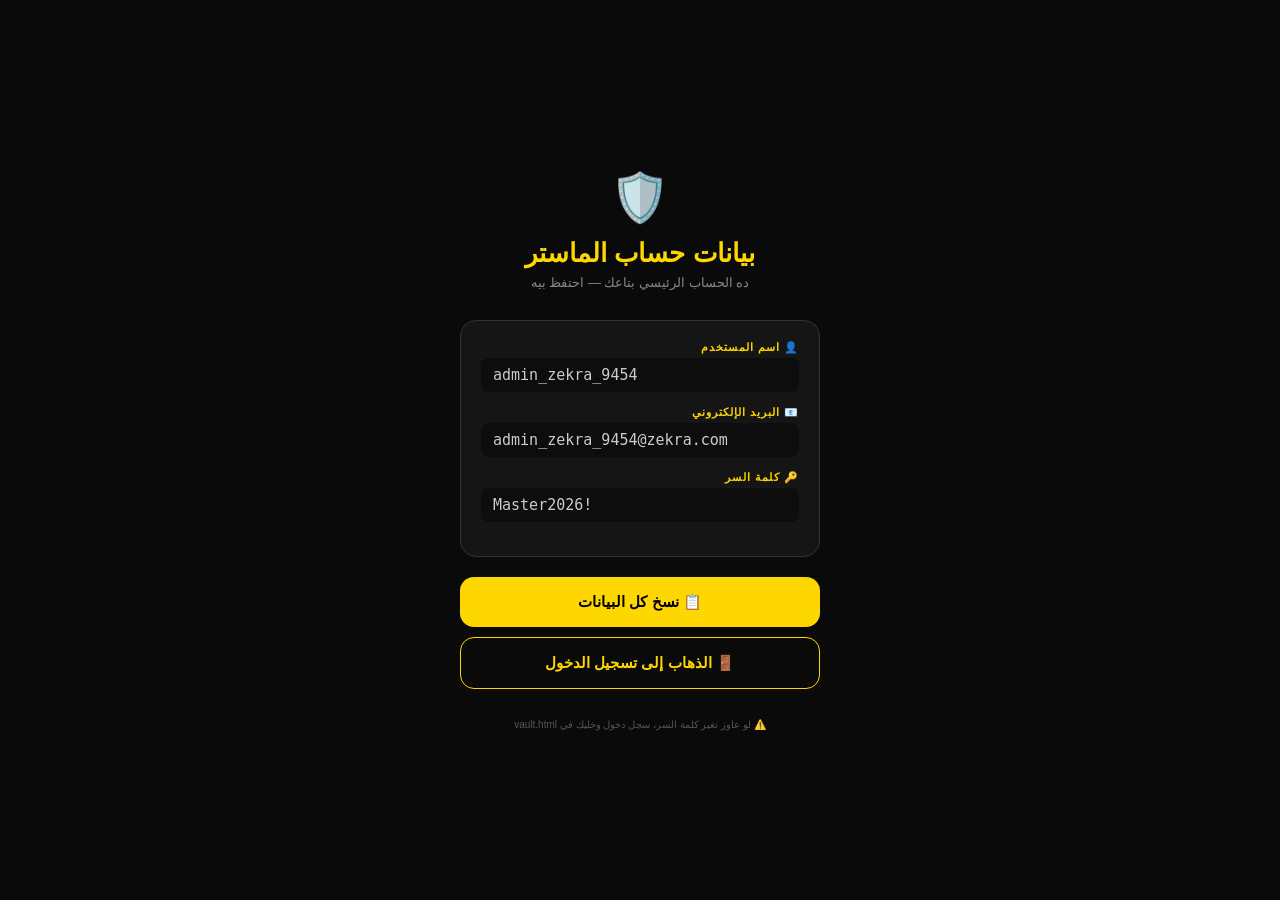
<file: master-credentials.html>
<!DOCTYPE html>
<html>
<head>
    <meta charset="UTF-8">
    <meta name="viewport" content="width=device-width, initial-scale=1.0">
    <title>🔑 بيانات الماستر</title>
    <style>
        *{margin:0;padding:0;box-sizing:border-box}
        body{background:#0A0A0A;color:#fff;font-family:'Segoe UI',sans-serif;min-height:100dvh;display:flex;align-items:center;justify-content:center;direction:rtl}
        .c{max-width:420px;width:100%;padding:30px;text-align:center}
        h1{font-size:26px;color:#FFD700;margin-bottom:6px}
        .sub{color:#888;font-size:13px;margin-bottom:30px}
        .card{background:#151515;border:1px solid #333;border-radius:16px;padding:20px;margin-bottom:20px;text-align:right}
        .card .lbl{color:#FFD700;font-size:11px;font-weight:700;text-transform:uppercase;letter-spacing:1px;margin-bottom:4px}
        .card .val{color:#ccc;font-size:15px;font-family:monospace;margin-bottom:14px;background:#0d0d0d;padding:8px 12px;border-radius:8px;direction:ltr;text-align:left}
        .btn{width:100%;padding:16px;border-radius:14px;font-size:15px;font-weight:900;border:none;cursor:pointer;text-transform:uppercase;transition:.3s;margin-bottom:10px}
        .btn-gold{background:#FFD700;color:#000}
        .btn-gold:hover{opacity:.9}
        .btn-outline{background:transparent;color:#FFD700;border:1px solid #FFD700}
        .btn-outline:hover{background:rgba(255,215,0,.1)}
        .note{color:#555;font-size:10px;margin-top:20px}
    </style>
</head>
<body>
<div class="c">
    <div style="font-size:48px;margin-bottom:12px">🛡️</div>
    <h1>بيانات حساب الماستر</h1>
    <p class="sub">ده الحساب الرئيسي بتاعك — احتفظ بيه</p>

    <div class="card">
        <div class="lbl">👤 اسم المستخدم</div>
        <div class="val" id="uname">admin_zekra_9454</div>
        
        <div class="lbl">📧 البريد الإلكتروني</div>
        <div class="val" id="email">admin_zekra_9454@zekra.com</div>
        
        <div class="lbl">🔑 كلمة السر</div>
        <div class="val" id="pass">Master2026!</div>
    </div>

    <button class="btn btn-gold" onclick="copyAll()">📋 نسخ كل البيانات</button>
    <button class="btn btn-outline" onclick="openLogin()">🚪 الذهاب إلى تسجيل الدخول</button>

    <div id="msg" style="margin-top:12px;font-size:13px;font-weight:700;color:#4ade80"></div>
    <div class="note">⚠️ لو عاوز تغير كلمة السر، سجل دخول وخليك في vault.html</div>
</div>

<script>
function copyAll() {
    var txt = "Username: admin_zekra_9454\nEmail: admin_zekra_9454@zekra.com\nPassword: Master2026!";
    navigator.clipboard.writeText(txt).then(function() {
        document.getElementById('msg').textContent = '✅ تم نسخ البيانات!';
    }).catch(function() {
        document.getElementById('msg').textContent = '❌ فشل النسخ، انسخ يدوي';
    });
}

function openLogin() {
    window.location.href = 'login.html';
}
</script>
</body>
</html>
</file>
